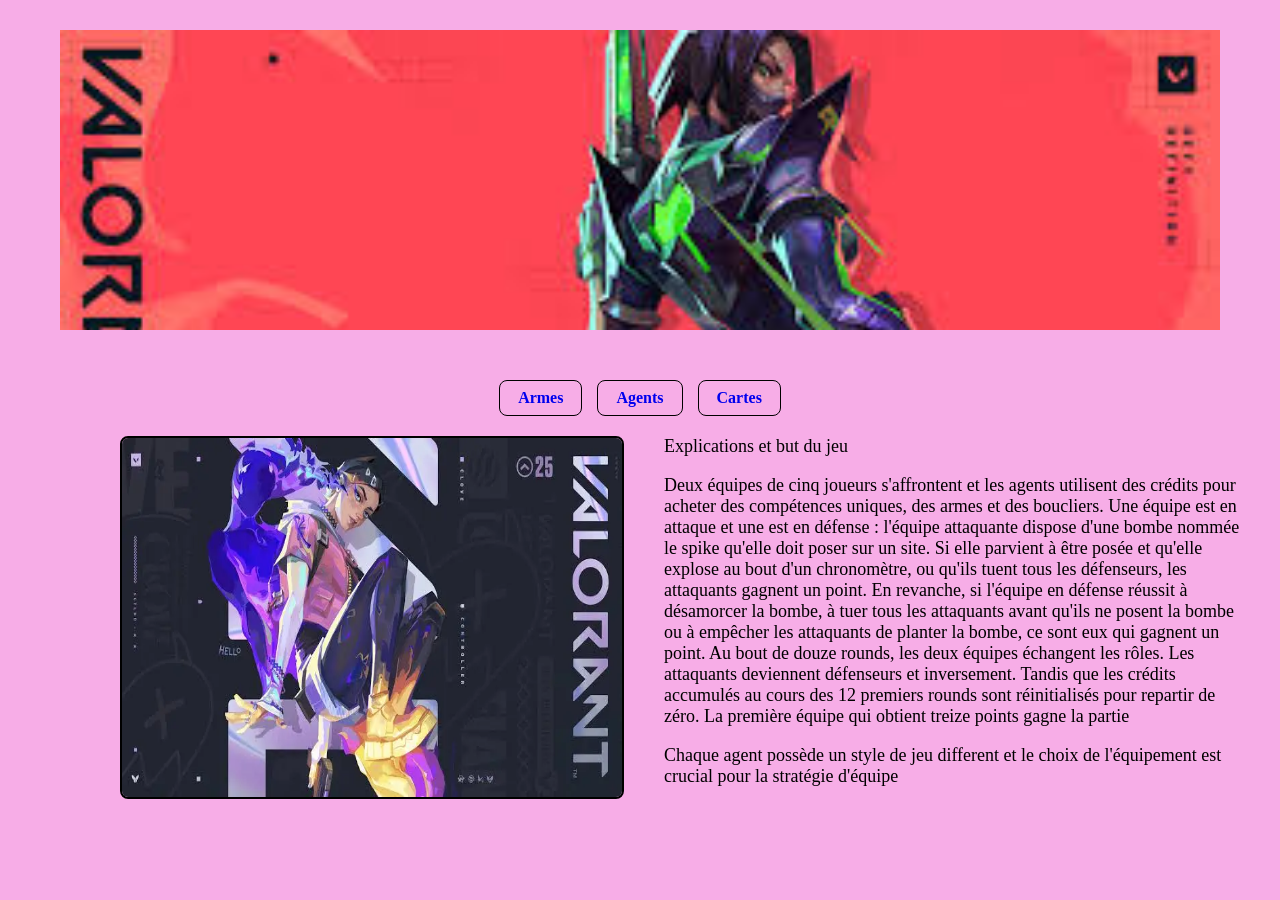
<file: index.html>
<!DOCTYPE html>
<html lang="fr">
<head>
    <meta charset="UTF-8">
    <meta name="viewport" content="width=device-width, initial-scale=1.0">
    <title>Valorant</title>
    <link rel="stylesheet" href="test valorant.css">
</head>
<body>
  <main>
    <header class="en-tete">
      <img 
        class="logo-valorant"   
        src="image/ban-valorant.jpg"
        alt="Logo du jeu valorant">
    </header>

    <nav>
      <a href="armes.html" class="btn" target="_blank">Armes</a>
      <a href="agents.html" class="btn" target="_blank">Agents</a>
      <a href="cartes.html" class="btn" target="_blank">Cartes</a>
    </nav>

    <div class="principal">
      <img 
        class="perso"   
        src="image/perso.jpg"
        alt="Personnage de valorant">
      <section class="explications">
        <h>Explications et but du jeu</h>
        <p>
          Deux équipes de cinq joueurs s'affrontent et les agents utilisent des crédits pour acheter des compétences uniques, des armes et des boucliers. Une équipe est en attaque et une est en défense : l'équipe attaquante dispose d'une bombe nommée le spike qu'elle doit poser sur un site. Si elle parvient à être posée et qu'elle explose au bout d'un chronomètre, ou qu'ils tuent tous les défenseurs, les attaquants gagnent un point. En revanche, si l'équipe en défense réussit à désamorcer la bombe, à tuer tous les attaquants avant qu'ils ne posent la bombe ou à empêcher les attaquants de planter la bombe, ce sont eux qui gagnent un point. Au bout de douze rounds, les deux équipes échangent les rôles. Les attaquants deviennent défenseurs et inversement. Tandis que les crédits accumulés au cours des 12 premiers rounds sont réinitialisés pour repartir de zéro. La première équipe qui obtient treize points gagne la partie
        </p>
        <p>
          Chaque agent possède un style de jeu different et le choix de l'équipement est crucial pour la stratégie d'équipe 
        </p>
      </section>
    </main>


</body>
</file>
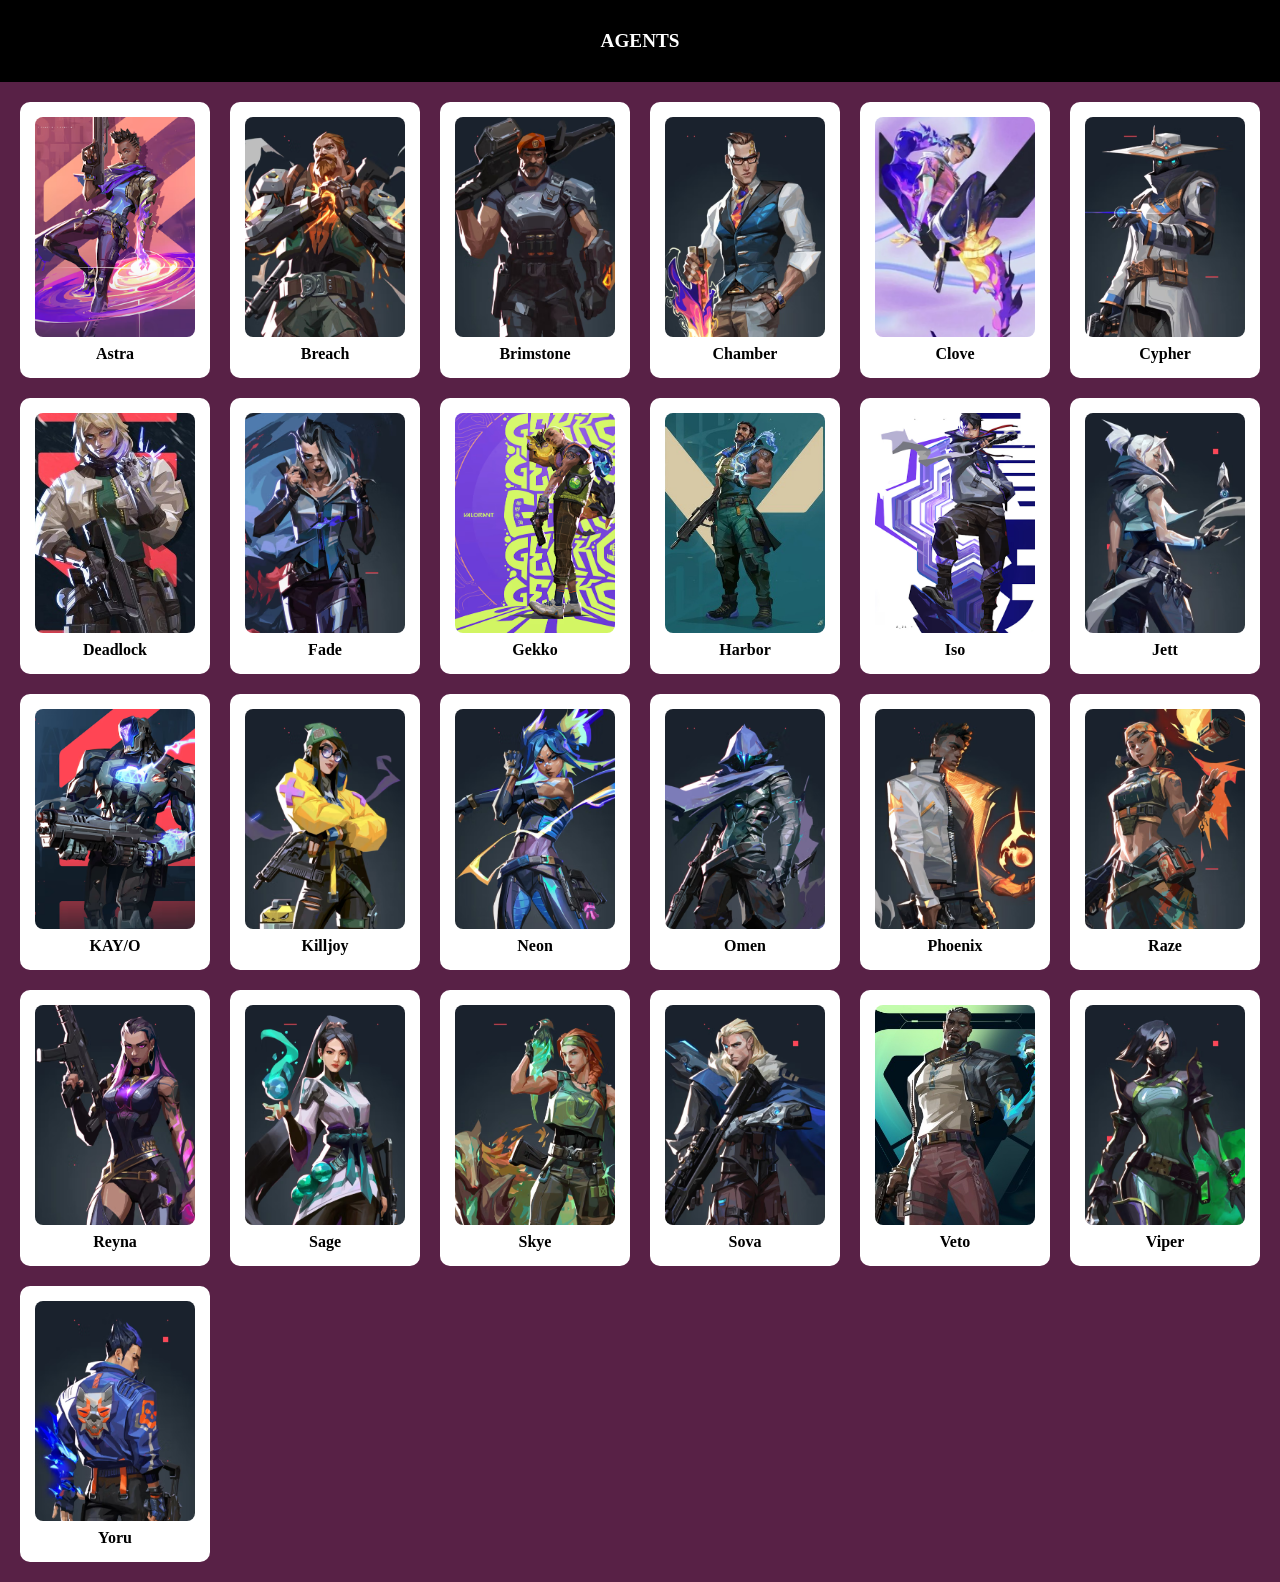
<file: agents.html>
<!DOCTYPE html>
<html lang="fr">
<head>
    <meta charset="UTF-8">
    <meta name="viewport" content="width=device-width, initial-scale=1.0">
    <title>Agents-Valorant</title>
    <link rel="stylesheet" href="agent.css">
</head>
<body>
    <header>
        <div class="titre">AGENTS</div>
    </header>

    <section class="liste">
        <div class="agents">
            <img src="image/astra.jpg" alt="astra">
            <div class="nom">Astra</div>
        </div>

        <div class="agents">
            <img src="image/breach.jpg" alt="breach">
            <div class="nom">Breach</div>
        </div>

        <div class="agents">
            <img src="image/brimstone.jpg" alt="brimstone">
            <div class="nom">Brimstone</div>
        </div>

        <div class="agents">
            <img src="image/chamber.jpg" alt="chamber">
            <div class="nom">Chamber</div>
        </div>

        <div class="agents">
            <img src="image/clove.jpg" alt="clove">
            <div class="nom">Clove</div>
        </div>

        <div class="agents">
            <img src="image/cypher.jpg" alt="cypher">
            <div class="nom">Cypher</div>
        </div>

        <div class="agents">
            <img src="image/deadlock.jpg" alt="deadlock">
            <div class="nom">Deadlock</div>
        </div>

        <div class="agents">
            <img src="image/fade.jpg" alt="fade">
            <div class="nom">Fade</div>
        </div>

        <div class="agents">
            <img src="image/gekko.jpg" alt="gekko">
            <div class="nom">Gekko</div>
        </div>

        <div class="agents">
            <img src="image/harbor.jpg" alt="harbor">
            <div class="nom">Harbor</div>
        </div>

        <div class="agents">
            <img src="image/iso.jpg" alt="iso">
            <div class="nom">Iso</div>
        </div>

        <div class="agents">
            <img src="image/jett.jpg" alt="jett">
            <div class="nom">Jett</div>
        </div>

        <div class="agents">
            <img src="image/kayo.jpg" alt="kayo">
            <div class="nom">KAY/O</div>
        </div>

        <div class="agents">
            <img src="image/killjoy.jpg" alt="killjoy">
            <div class="nom">Killjoy</div>
        </div>

        <div class="agents">
            <img src="image/neon.jpg" alt="neon">
            <div class="nom">Neon</div>
        </div>

        <div class="agents">
            <img src="image/omen.jpg" alt="omen">
            <div class="nom">Omen</div>
        </div>

        <div class="agents">
            <img src="image/phoenix.jpg" alt="phoenix">
            <div class="nom">Phoenix</div>
        </div>

        <div class="agents">
            <img src="image/raze.jpg" alt="raze">
            <div class="nom">Raze</div>
        </div>

        <div class="agents">
            <img src="image/reyna.jpg" alt="reyna">
            <div class="nom">Reyna</div>
        </div>

        <div class="agents">
            <img src="image/sage.jpg" alt="sage">
            <div class="nom">Sage</div>
        </div>

        <div class="agents">
            <img src="image/skye.jpg" alt="skye">
            <div class="nom">Skye</div>
        </div>

        <div class="agents">
            <img src="image/sova.jpg" alt="sova">
            <div class="nom">Sova</div>
        </div>

        <div class="agents">
            <img src="image/veto.jpg" alt="veto">
            <div class="nom">Veto</div>
        </div>

        <div class="agents">
            <img src="image/viper.jpg" alt="viper">
            <div class="nom">Viper</div>
        </div>

        <div class="agents">
            <img src="image/yoru.jpg" alt="yoru">
            <div class="nom">Yoru</div>
        </div>
    </section>
</body>
</file>
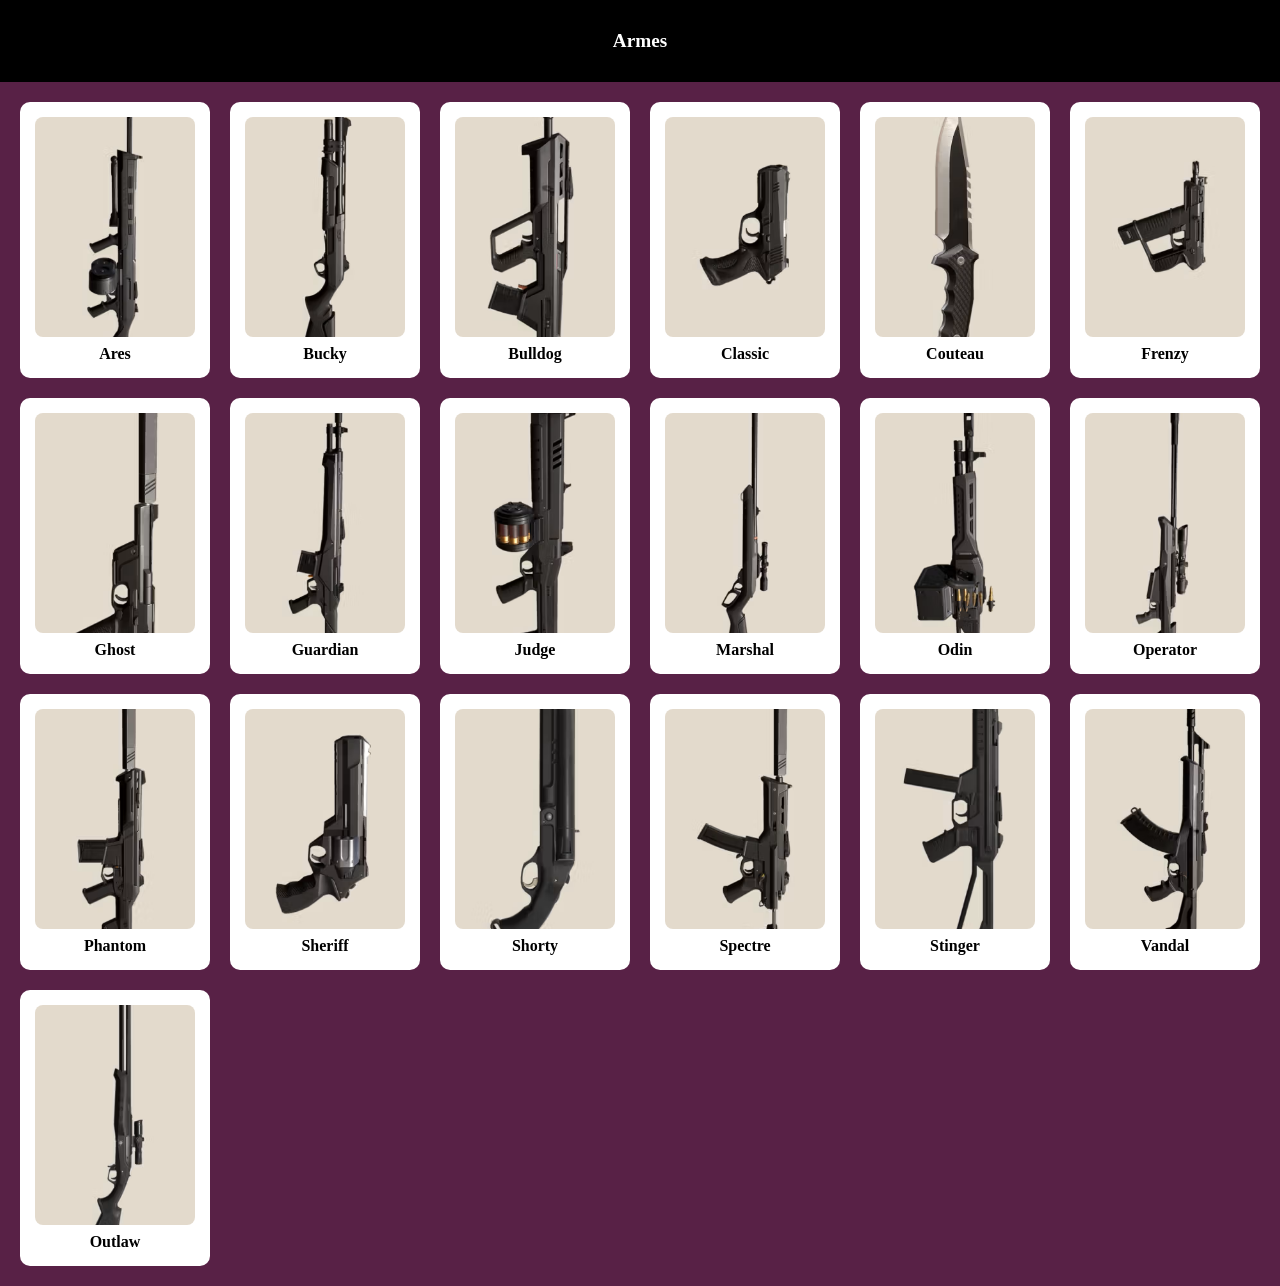
<file: armes.html>
<!DOCTYPE html>
<html lang="fr">
<head>
    <meta charset="UTF-8">
    <meta name="viewport" content="width=device-width, initial-scale=1.0">
    <title>Armes-alorant</title>
    <link rel="stylesheet" href="agent.css">
</head>
<body>
    <header>
        <div class="titre">Armes</div>
    </header>

    <section class="liste">
        <div class="agents">
            <img src="image/ares.jpg" alt="ares">
            <div class="nom">Ares</div>
        </div>

        <div class="agents">
            <img src="image/bucky.jpg" alt="bucky">
            <div class="nom">Bucky</div>
        </div>

        <div class="agents">
            <img src="image/bulldog.jpg" alt="bulldog">
            <div class="nom">Bulldog</div>
        </div>

        <div class="agents">
            <img src="image/classic.jpg" alt="classic">
            <div class="nom">Classic</div>
        </div>

        <div class="agents">
            <img src="image/couteau.jpg" alt="couteau">
            <div class="nom">Couteau</div>
        </div>

        <div class="agents">
            <img src="image/frenzy.jpg" alt="frenzy">
            <div class="nom">Frenzy</div>
        </div>

        <div class="agents">
            <img src="image/ghost.jpg" alt="ghost">
            <div class="nom">Ghost</div>
        </div>

        <div class="agents">
            <img src="image/guardian.jpg" alt="guardian">
            <div class="nom">Guardian</div>
        </div>

        <div class="agents">
            <img src="image/judge.jpg" alt="judge">
            <div class="nom">Judge</div>
        </div>

        <div class="agents">
            <img src="image/marshal.jpg" alt="marshal">
            <div class="nom">Marshal</div>
        </div>

        <div class="agents">
            <img src="image/odin.jpg" alt="odin">
            <div class="nom">Odin</div>
        </div>

        <div class="agents">
            <img src="image/operator.jpg" alt="operator">
            <div class="nom">Operator</div>
        </div>

        <div class="agents">
            <img src="image/phantom.jpg" alt="phantom">
            <div class="nom">Phantom</div>
        </div>

        <div class="agents">
            <img src="image/sheriff.jpg" alt="sheriff">
            <div class="nom">Sheriff</div>
        </div>

        <div class="agents">
            <img src="image/shorty.jpg" alt="shorty">
            <div class="nom">Shorty</div>
        </div>

        <div class="agents">
            <img src="image/spectre.jpg" alt="spectre">
            <div class="nom">Spectre</div>
        </div>

        <div class="agents">
            <img src="image/stinger.jpg" alt="stinger">
            <div class="nom">Stinger</div>
        </div>

        <div class="agents">
            <img src="image/vandal.jpg" alt="vandal">
            <div class="nom">Vandal</div>
        </div>

        <div class="agents">
            <img src="image/outlaw.jpg" alt="outlaw">
            <div class="nom">Outlaw</div>
        </div>
    </section>
</body>
</file>
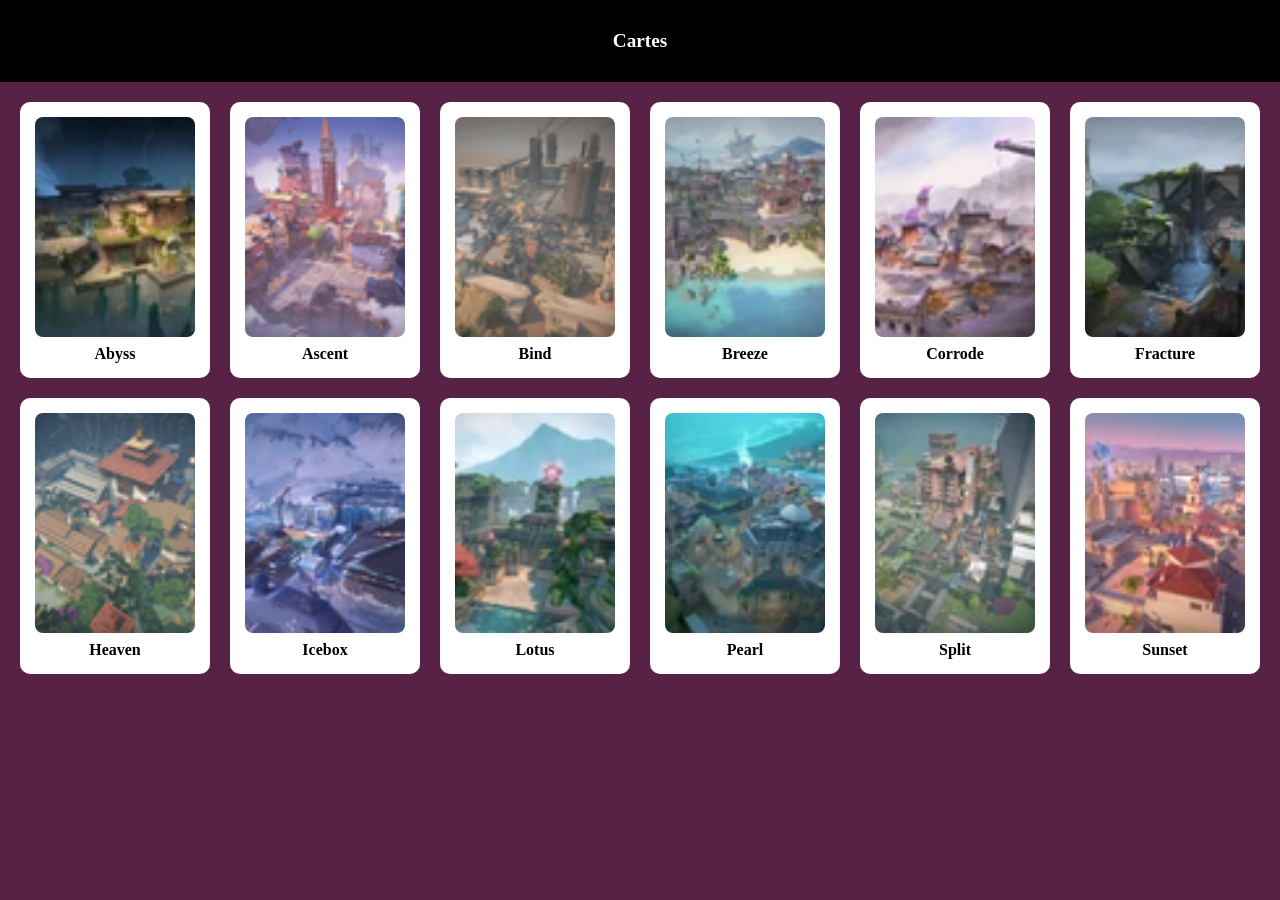
<file: cartes.html>
<!DOCTYPE html>
<html lang="fr">
<head>
    <meta charset="UTF-8">
    <meta name="viewport" content="width=device-width, initial-scale=1.0">
    <title>Cartes-alorant</title>
    <link rel="stylesheet" href="agent.css">
</head>
<body>
    <header>
        <div class="titre">Cartes</div>
    </header>

    <section class="liste">
        <div class="agents">
            <img src="image/Abyss.jpg" alt="Abyss">
            <div class="nom">Abyss</div>
        </div>

        <div class="agents">
            <img src="image/Ascent.jpg" alt="Ascent">
            <div class="nom">Ascent</div>
        </div>

        <div class="agents">
            <img src="image/Bind.jpg" alt="Bind">
            <div class="nom">Bind</div>
        </div>

        <div class="agents">
            <img src="image/Breeze.jpg" alt="Breeze">
            <div class="nom">Breeze</div>
        </div>

        <div class="agents">
            <img src="image/Corrode.jpg" alt="Corrode">
            <div class="nom">Corrode</div>
        </div>

        <div class="agents">
            <img src="image/Fracture.jpg" alt="Fracture">
            <div class="nom">Fracture</div>
        </div>

        <div class="agents">
            <img src="image/Heaven.jpg" alt="Heaven">
            <div class="nom">Heaven</div>
        </div>

        <div class="agents">
            <img src="image/Icebox.jpg" alt="Icebox">
            <div class="nom">Icebox</div>
        </div>

        <div class="agents">
            <img src="image/Lotus.jpg" alt="Lotus">
            <div class="nom">Lotus</div>
        </div>

        <div class="agents">
            <img src="image/Pearl.jpg" alt="Pearl">
            <div class="nom">Pearl</div>
        </div>

        <div class="agents">
            <img src="image/Split.jpg" alt="Split">
            <div class="nom">Split</div>
        </div>

        <div class="agents">
            <img src="image/Sunset.jpg" alt="Sunset">
            <div class="nom">Sunset</div>
        </div>
    </section>
</body>
</file>
<file: test valorant.css>
body {
    margin: 0;
    padding: 0;
    background-color: rgb(247, 173, 231);
}

header{
    width: 100%;
}
.logo-valorant{
    width: 100%;
    height: 300px;
    object-fit: cover;
    object-position: center top;
    display: block;

}

nav{
    display: flex;
    justify-content: center;
    margin: 20px;
    gap: 15px;

}

nav a{
    background-color: rgb(247, 173, 231);
    border: 1px solid black;
    border-radius: 8px ; /*arrondi des coins*/
    padding: 8px 18px; /*espace a l'interieur haut 8px droite 18px*/
    font-weight: bold; /*gras*/
    cursor: pointer; /*changement de curseur quand passage dessus*/
    gap: 20px;
    text-decoration: none;
} 

nav a:hover{
    background-color: rgb(158, 152, 152);
}

.en-tete{
    display: flex; /*active le flex pour aligner*/
    justify-content: center;
    align-items: center;
    padding: 30px 60px;
}

.en-tete{
    display: flex;
    justify-content: center;
    width : auto; /*changer la taille de la bannière*/
    height: auto;
    object-fit: cover;
}

.explications{
    font-size: large;
    width: 45%;
    margin-left: 40px;

}

.principal{
    display: flex;
    justify-content: center;
}

.perso{
    width: 500px;
    height: auto;
    border: 2px solid black;
    display: flex;
    align-items: center;
    justify-content: center;
    margin-left: 80px;
    border-radius: 8px;
}



.explications h2{
    border-bottom: 2px solid black;
    padding-bottom: 5px; /*espace entre lignes*/
    margin-bottom:  15px; /*laisser de l'espace pour evite r que le paragraphe soit collé au titre*/

}

.explications p{
    margin-bottom: 12px;
}
</file>
<file: agent.css>
* {
    box-sizing: border-box;
}

body {
    margin: 0;
    padding: 0;
    background-color: rgb(88, 33, 70);
    color: black;
}

header .titre{
    width: 100%;
    background-color: black;
    color: white;
    text-align: center;
    display: flex;
    justify-content: center;
    padding: 30px;
    font-size: larger ;
    font-weight: bold; /*gras*/
}

.liste {
    display: grid;
    grid-template-columns: repeat(auto-fit, minmax(180px,1fr)); /*fatit un quadrillage et distribue equitablement */
    gap: 20px;
    padding: 20px;
    width: 100%;
}

.agents{ /*faire les rectangles derriere les cartes pour apres mettre les images dessus*/
    display: flex;
    flex-direction: column;
    align-items: center;
    background-color: white;
    border-radius: 10px;
    padding: 15px;
    width: 100%;
    max-width: 300px;
}

.agents img{
    width: 100%;
    height: 220px;
    display: block; /*des boites qui vont s'aligner*/
    border-radius: 8px;
    object-fit: cover;
}

.nom{
    margin-top: 8px;
    text-align: center;
    font-size: medium;
    font-weight: bold;

}
</file>
